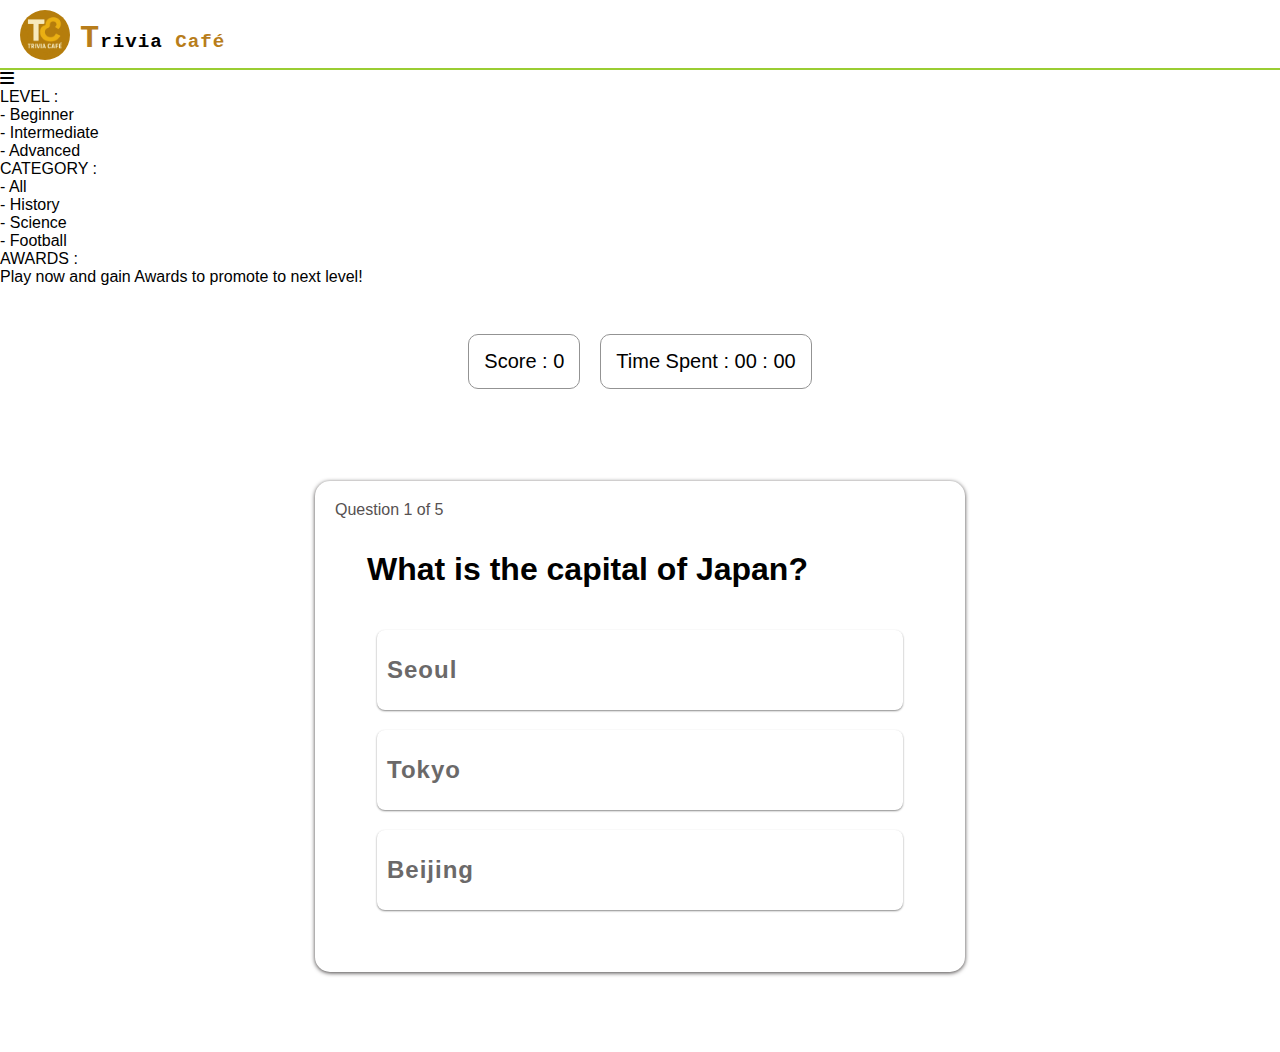
<file: index.html>
<!DOCTYPE html>
<html lang="en">
<head>
    <meta charset="UTF-8">
    <meta name="viewport" content="width=device-width, initial-scale=1.0">
    <meta name="author" content="Oumar Zeini">
    <title>Trivia Game</title>
    <link rel="icon" href="/images/logo.jpg">
    <link rel="stylesheet" href="https://cdnjs.cloudflare.com/ajax/libs/font-awesome/6.7.2/css/all.min.css"/>
    <link rel="stylesheet" href="/css/styles.css">
    <script defer type="module" src="/js/main.js"></script>
</head>
<body>

    <header>
        <nav>
            <ul>
                <li><img src="/images/logo.jpg" alt="app logo" class="logo_img"></li>
                <li><span class="big_letter">T</span>rivia <span class="brown">Café</span></li>
            </ul>
        </nav>


       <i id="menu_icon" class="fa-solid fa-bars menu_icon"></i>
        

    </header>

    <div id="menu_container" class="menu_container">

        <p class="level">LEVEL :</p>
            
                <ol class="level_options">
                    <li class="selected">- Beginner</li>
                    <li>- Intermediate</li>
                    <li>- Advanced</li>
                </ol>

        <p class="category">CATEGORY :</p>       

                <ol class="category_options">
                    <li class="selected">- All</li>
                    <li>- History</li>
                    <li>- Science</li>
                    <li>- Football</li>
                </ol>

        <p class="awards">AWARDS :</p>
            <div class="awards_container">
                <p>Play now and gain Awards to promote to next level!</p>
            </div>
        
    
     </div>
 
    <!-- <p class="deem mark">By Omar zeini</p> -->

    <main>
      

        <div class="score_Time_container ">
            <p id="displayScore" class="score score_time">Score : <span id="score_counter">0</span></p>
            <p id="time_counter" class="time score_time">Time Spent : 00 : 00</p>
        </div>

        <p id="feedback" class="feedback"></p>

        <section class="game_box">

            <p id="questionsCounter" class="questions-counter"></p>

            <h2 id="questionText" class="questions"></h2>

            <div id="questionsContainer" class="options_box"> 
            </div>
           
        </section>

        <section class="finalScore_box none">

        </section>
    </main>

    <div class="spacer"></div>

    
</body>
</html>
</file>
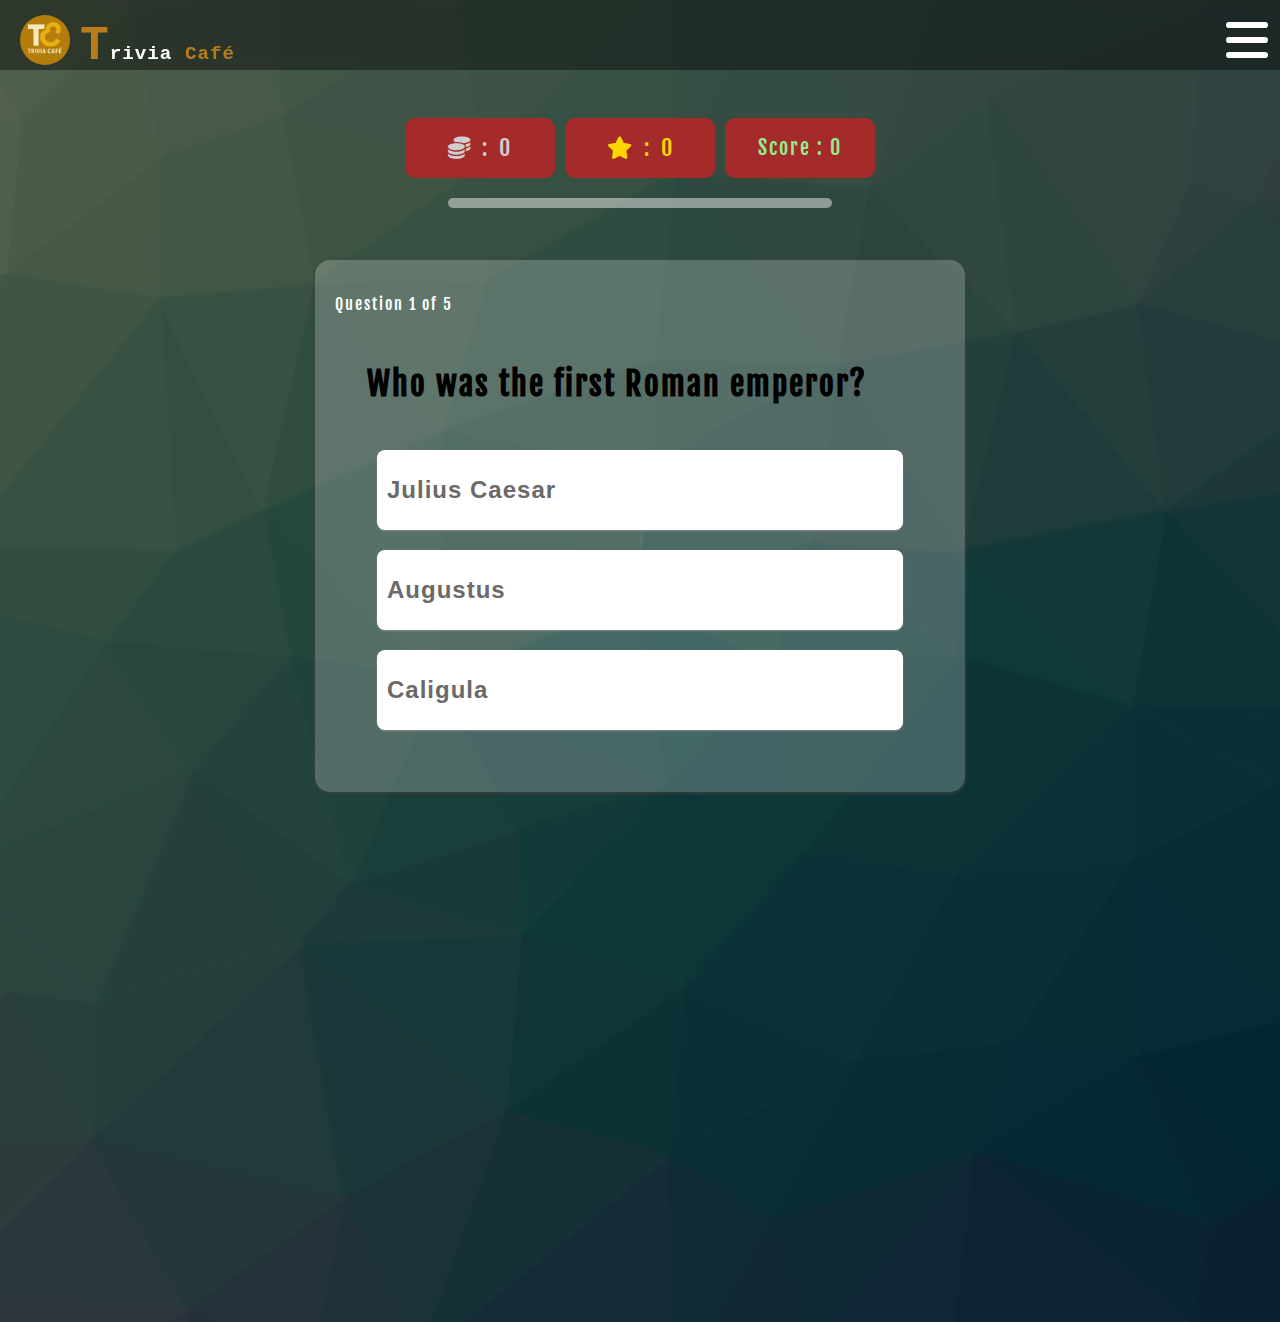
<file: play.html>
<!DOCTYPE html>
<html lang="en">
  <head>
    <meta charset="UTF-8" />
    <meta name="viewport" content="width=device-width, initial-scale=1.0" />
    <meta name="author" content="Oumar Zeini" />
    <title>Trivia Game</title>
    <link rel="icon" href="images/logo.jpg" />
    <link
      rel="stylesheet"
      href="https://cdnjs.cloudflare.com/ajax/libs/font-awesome/6.7.2/css/all.min.css"
    />
    <link rel="stylesheet" href="play.css" />
    <script defer type="module" src="main.js"></script>
  </head>
  <body id="body">
    <header>
      <nav>
        <ul>
          <li><img src="images/logo.jpg" alt="app logo" class="logo_img" /></li>
          <li>
            <span class="big_letter">T</span>rivia
            <span class="brown">Café</span>
          </li>
        </ul>
      </nav>

      <i id="menu_icon" class="fa-solid fa-bars menu_icon"></i>
    </header>

    <div id="menu_container" class="menu_container">
      <p class="level">LEVEL :</p>

      <ol class="level_options">
        <li id="beginnerLevel" class="selected">Beginner</li>
        <li id="interLevel">Intermediate</li>
        <li id="advancedLevel">Advanced</li>
      </ol>

      <p class="category">CATEGORY :</p>

      <ol class="category_options">
        <li id="all" class="selected">All</li>
        <li id="history">History</li>
        <li id="science">Science</li>
        <li id="football">Football</li>
      </ol>

      <p class="awards">AWARDS :</p>
      <div class="awards_container">
        <p>
          <span class="purple">Log In</span> or
          <span class="purple">Sign Up</span> to save your awards
        </p>
      </div>
    </div>

    <!-- <p class="deem mark">By Omar zeini</p> -->

    <main>
      <section class="game_bar">
        <div class="coins">
          <i class="fa-solid fa-coins"></i> :
          <p id="coins">0</p>
        </div>

        <div class="stars">
          <i class="fa-solid fa-star"></i> :
          <p id="stars">0</p>
        </div>

        <div class="score_Time_container">
          <p id="displayScore" class="score score_time">
            <span id="score_counter">Score : 0</span>
          </p>

          <!-- <p id="time_counter" class="time score_time">Time : 00 : 00</p> -->
        </div>
      </section>

      <!-- <p id="feedback" class="feedback"></p> -->

      <div id="perfect_round" class="perfect_round">
        <h2>
          Perfect Round 🫡 <br />
          One Star Awarded 🎊
        </h2>
        <i id="close_PR" class="fa-solid fa-square-xmark close_PR"></i>
      </div>

      <div class="progress_container">
        <div id="progress" class="progress"></div>
      </div>

      <section class="game_box">
        <p id="questionsCounter" class="questions-counter"></p>

        <h2 id="questionText" class="questions"></h2>

        <div id="questionsContainer" class="options_box"></div>
      </section>

      <section class="finalScore_box none"></section>
    </main>

    <div class="spacer"></div>
  </body>
</html>
</file>
<file: css/styles.css>
* {
    margin: 0;
    padding: 0;
    box-sizing: border-box;
}

/* || Utility */

.brown {
    color: #b87d1a;
}

.big_letter {
    font-size : 2rem;
    color:  #b87d1a; /*  #87d; */
}

.deem {
    color: rgb(226, 225, 225);
}

.mark {
    margin: 1rem;
    font-size: large;
    font-family: cursive;
}

.logo_img {
    height: 50px;
    width: 50px;
    border-radius: 50%;
}



/* || General */

body {
    min-height: 100vh;
    font-family: 'Segoe UI', Tahoma, Geneva, Verdana, sans-serif;
    background-color: white;
}

nav {
    width: 100%;
    height: 60px;
    border-bottom: 2px solid yellowgreen;
}

nav ul {
    position: relative;
    display: flex;
    align-items: center;
    list-style-type: none;
    margin-left: 20px;
    gap: 10px;
    margin-top: 10px;
    font-family: 'Courier New', Courier, monospace;
    font-weight: bold;
    letter-spacing: 1px;
    font-size: larger;
}

.contact {
    position: absolute;
    right: 20px;
}

.contact a {
    text-decoration: none;
    color: yellowgreen;
}


main {
    display: flex;
    justify-content: center;
    align-items: center;
    flex-direction: column;
    margin-top: 3rem;
    gap: 20px;
}

.title {
    font-family: system-ui;
    font-size: clamp(2rem, 4rem, 5rem);
    text-align: center;
}

.score_Time_container {
    display: flex;
    flex-flow: row wrap;
    justify-content: center;
    align-items: center;
    gap: 20px;
}

.score_time {
    font-size: clamp(14px, 20px, 2.2rem);
    padding: 15px;
    border: 1px solid rgb(147, 147, 147);
    border-radius: 10px;
}

.feedback {
    text-align: center;
    font-size: 1.5rem;
    letter-spacing: 1px;
    font-family: system-ui;
    font-weight: 500;
    padding: 10px;
    display: inline;
}

.game_box {
    height: fit-content;
    width: 650px;
    margin: 5rem;
    margin-top: 2rem;
    border-radius: 15px;
    box-shadow:  0  1px 4px rgb(67, 63, 63);
    padding: 20px;
}

.finalScore_box {
    height: fit-content;
    width: 650px;
    margin: 5rem;
    margin-top: 0;
    border-radius: 15px;
    box-shadow:  0  1px 4px rgb(67, 63, 63);
    padding: 20px;
    display: flex;
    justify-content: center;
    align-items: center;
    text-align: center;
}

.finalScoreHeader {
    color: #b87d1a;
    font-size: 2rem;
    display: flex;
    justify-content: center;
    align-items: center;
    flex-direction: column;
    padding: 10px;
    letter-spacing: 1px;
}



.playAgainBtn {
    font-size: 1.5rem;
    padding: 10px;
    box-shadow: 0 1px 2px rgb(138, 138, 138) ;
    border-radius: 8px;
    letter-spacing: 1px;
    font-weight: bold;
    color: rgb(255, 251, 229);
    cursor: pointer;
    border: none;
    background-color: limegreen;
    margin: 2rem;
}

.playAgainBtn:active {
    background-color: rgb(73, 204, 73);
    transform: scale(0.9);
}

.game_box ul {
    list-style-type: none;
}

.questions-counter {
    color: rgb(86, 81, 81);
}

.questions {
    margin: 2rem;
    font-size: 2rem;
}

.options_box {
    margin: 2rem;
    display: flex;
    flex-flow: column wrap;
}

.options {
    font-size: 1.5rem;
    padding: 10px;
    box-shadow: 0 1px 2px rgb(138, 138, 138) ;
    border-radius: 8px;
    margin: 10px;
    letter-spacing: 1px;
    font-weight: bold;
    color: rgb(107, 105, 105);
    cursor: pointer;
    border: none;
    min-width: 200px;
    min-height: 80px; 
    background-color: white;
    text-align: left;
}

.options:active {
    transform: scale(0.9);
}

.none {
    display: none;
}

.block{
    display: block;
}

/* Media Qeuries */

@media (max-width: 450px) {

    .title {
        font-size: 3rem;
    }
    .game_box {
        height: 400px;
        width: 300px;
        margin: 0;
        margin-top: 1rem;
    }

    .finalScore_box {
       height: fit-content;
       width: 270px;
    }

    .finalScore_box p {
        margin: 10px;
    }

    .questions-counter {
    color: rgb(86, 81, 81);
    }

    .questions {
        margin: 1rem;
        font-size: 1.2rem;
    }

    .options_box {
        margin: 1rem;
    }

    .options {
        font-size: 1rem;
        padding: 8px;
        margin-top: 1rem;
        box-shadow: 0 1px 2px rgb(138, 138, 138) ;
        border-radius: 8px;
        letter-spacing: 1px;
        font-weight: bold;
        color: rgb(107, 105, 105);
        min-width: 200px;
        min-height: 60px; 
    }

}
</file>
<file: play.css>
@import url('https://fonts.googleapis.com/css2?family=Alex+Brush&family=Dokdo&family=Eater&family=Emblema+One&family=Ephesis&family=Fjalla+One&family=Josefin+Sans:ital,wght@0,100..700;1,100..700&family=Kanit:ital,wght@0,100;0,200;0,300;0,400;0,500;0,600;0,700;0,800;0,900;1,100;1,200;1,300;1,400;1,500;1,600;1,700;1,800;1,900&family=Katibeh&family=Lobster&family=Nunito+Sans:ital,opsz,wght@0,6..12,200..1000;1,6..12,200..1000&family=Poppins:ital,wght@0,100;0,200;0,300;0,400;0,500;0,600;0,700;0,800;0,900;1,100;1,200;1,300;1,400;1,500;1,600;1,700;1,800;1,900&family=Prompt:ital,wght@0,100;0,200;0,300;0,400;0,500;0,600;0,700;0,800;0,900;1,100;1,200;1,300;1,400;1,500;1,600;1,700;1,800;1,900&family=Tangerine:wght@400;700&family=Yuji+Mai&display=swap');

* {
    margin: 0;
    padding: 0;
    box-sizing: border-box;
}

/* || Utility */
.purple {
    color: rgb(243, 102, 243);
}

.TC {
    font-size: 2rem;
}
.brown {
    color: #b87d1a;
}

.big_letter {
    font-size : 3rem;
    color:  #b87d1a; /*  #87d; */
}

.deem {
    color: rgb(226, 225, 225);
}

.mark {
    margin: 1rem;
    font-size: large;
    font-family: cursive;
}

.logo_img {
    height: 50px;
    width: 50px;
    border-radius: 50%;
    display: inline-block;
}

body::-webkit-scrollbar {
    display: none;
}

body.open_menu {
    overflow: hidden;
}

.spacer {
    height: 50vh;
}



/* || General */

html {
    background-image: url(images/coolBG.png);
    background-position: center;
    background-size: cover;
}

body {
    min-height: 100vh;
    font-family: "Fjalla One", sans-serif;
    background-color: white;
    letter-spacing: 2px;
    line-height: 3rem;
    background-color: rgba(0, 0, 0, 0.566);
    color: white;
    margin: 0;
}

header {
    background-color: rgba(0, 0, 0, 0.406);
    backdrop-filter: blur(5px);
    display: flex;
    justify-content: space-between;
    align-items: center;
    padding-top: 10px;
}


nav {
    width: 100%;
    height: 60px;
    padding-top: 5px;
}

nav ul {
    position: relative;
    display: flex;
    align-items: center;
    list-style-type: none;
    margin-left: 20px;
    gap: 10px;
    font-family: 'Courier New', Courier, monospace;
    font-weight: bold;
    letter-spacing: 1px;
    font-size: larger;
}

.menu_icon {
    font-size: 3rem;
    margin-right: 10px;
    cursor: pointer;
}


    .menu_container {
        background-color: rgba(0, 0, 0, 0.753);
        backdrop-filter: blur(5px);
        color: white;
        width: 0;
        max-height: 580px;
        display: flex;
        padding: 0;
        flex-direction: column;
        right: 0;
        position: absolute;
        font-family: system-ui;
        font-weight: 600;
        overflow: auto;
        transition: width 0.3s ease;
        border-bottom-left-radius: 15px;
    }

    .menu_container::-webkit-scrollbar {
        width: 6px;
        height: 10px;
    }

    .menu_container::-webkit-scrollbar-thumb {
        background-color: #b87d1a;
        border-radius: 4px;
    }

    


    .menu_container.open {
        width:400px;
        padding: 10px;
    }

    .awards_container {
        color: wheat;
        font-size: 1.5rem;
    }

    .menu_container ol {
        list-style-type: none;
        display: flex;
        flex-flow: column nowrap;
        gap: 10px;
        color: wheat;
    }

    .level, .category, .awards {
        font-size: 2.5rem;
        margin: 8px;
        font-weight: 600;
    }

    .category, .awards {
        margin-top: 2rem;
    }

    .menu_container ol li {
        /* border-bottom: 1px solid #b87d1a; */
        font-size: 22px;
        padding: 10px;
        border: 1px solid #b87d1a;
        border-radius: 10px;
        cursor: pointer;
    }

    .menu_container ol li:active {
        transform: scale(0.9);
    }

.selected {
    color: #e8980d;
}

main {
    display: flex;
    justify-content: center;
    align-items: center;
    flex-direction: column;
    margin-top: 3rem;
    gap: 20px;
    /* animation: fadeIn 1s ease-in-out; */
}

@keyframes fadeIn {
    from{
        opacity: 0;
    }
    to {
        opacity: 1;
    }
}

.title {
    font-family: system-ui;
    font-size: clamp(2rem, 4rem, 5rem);
    text-align: center;
}

/* MAIN AREA */

.game_bar {
    display: flex;
    align-items: center;
    flex-direction: row;
    gap: 10px;
}

.coins, .stars {
    height: 60px;
    width: 150px;
    background-color: brown;
    top: 100px;
    left: 10px;
    border-radius: 10px;
    color: rgb(211, 206, 206);
    display: flex;
    justify-content: center;
    align-items: center;
    font-size: 1.4rem;
    gap: 10px;
}

.stars {
    top: 170px;
    background-color: brown;
    color: gold;
}

.score_Time_container {
    display: flex;
    flex-flow: row wrap;
    justify-content: center;
    align-items: center;
    gap: 20px;
}

.score_time {
    height: 60px;
    width: 150px;
    font-size: clamp(14px, 20px, 2.2rem);
    padding: 10px;
    background-color: brown;
    color: lightgreen;
    border-radius: 10px;
    display: grid;
    place-content: center;
}

.perfect_round {
    width: 0;
    height: 200px;
    background-color: green;
    display: flex;
    align-items: center;
    justify-content: space-around;
    position: absolute;
    padding: 0;
    top: 100px;
    left: 0;
    font-family: monospace;
    font-size: 1.5rem;
    border-radius: 10px;
    animation: BGeffect 3s ease-in-out infinite alternate-reverse;
    overflow: hidden;
    transition: width 0.4s ease;
}

.openPR {
    width: 50%;
    padding: 20px;
}

.close_PR {
    font-size: 3rem;
    cursor: pointer;
}

@keyframes BGeffect {
    10% {
        background-color: green;
    }
    50% {
        background-color: rgb(176, 55, 55);
    }
    90% {
        background-color: rgb(144, 144, 25);
    }
}

.progress_container {
    width: 30%;
    height: 10px;
    background-color: rgba(255, 255, 255, 0.459);
    margin: auto;
    border-radius: 10px;
}

.progress {
    width: 0;
    height: 100%;
    background-color: purple;
    border-radius: 10px;
    transition: width 0.3s ease;
}

.feedback {
    text-align: center;
    font-size: 1.5rem;
    letter-spacing: 1px;
    font-family: system-ui;
    font-weight: 500;
    padding: 10px;
    display: inline;
}

.game_box {
    height: fit-content;
    width: 650px;
    margin: 5rem;
    margin-top: 2rem;
    border-radius: 15px;
    box-shadow:  0  1px 4px rgb(67, 63, 63);
    padding: 20px;
    background-color: rgba(255, 255, 255, 0.222);
}


.finalScore_box {
    height: fit-content;
    width: 650px;
    margin: 5rem;
    margin-top: 0;
    border-radius: 15px;
    box-shadow:  0  1px 4px rgb(67, 63, 63);
    padding: 20px;
    display: flex;
    justify-content: center;
    align-items: center;
    text-align: center;
    background-color:rgba(255, 255, 255, 0.222);
;
}

.finalScoreHeader {
    color: wheat;
    font-size: 2rem;
    display: flex;
    justify-content: center;
    align-items: center;
    flex-direction: column;
    padding: 10px;
    letter-spacing: 1px;
}



.playAgainBtn {
    font-size: 1.5rem;
    padding: 10px;
    box-shadow: 0 1px 2px rgb(138, 138, 138) ;
    border-radius: 8px;
    letter-spacing: 1px;
    font-weight: bold;
    color: rgb(255, 251, 229);
    cursor: pointer;
    border: none;
    background-color: limegreen;
    margin: 2rem;
}

.playAgainBtn:active {
    background-color: rgb(73, 204, 73);
    transform: scale(0.9);
}

.game_box ul {
    list-style-type: none;
}

.questions-counter {
    color: rgb(255, 255, 255);
}

.questions {
    margin: 2rem;
    font-size: 2rem;
    color:black;
}

.options_box {
    margin: 2rem;
    display: flex;
    flex-flow: column wrap;
}

.options {
    font-size: 1.5rem;
    padding: 10px;
    box-shadow: 0 1px 2px rgb(138, 138, 138) ;
    border-radius: 8px;
    margin: 10px;
    letter-spacing: 1px;
    font-weight: bold;
    color: rgb(107, 105, 105);
    cursor: pointer;
    border: none;
    min-width: 200px;
    min-height: 80px; 
    background-color: white;
    text-align: left;
}

.options:active {
    transform: scale(0.9);
}

.none {
    display: none;
}

.block{
    display: block;
}



/* IPADS */

@media (max-width: 800px) {
    .progress_container{
        width: 60%;
    }
}

/* Media Qeuries | MOBILE DEVICES */

@media (max-width: 450px) {

    ::-webkit-scrollbar{
        display: none;
    }
   
    .big_letter{
        font-size: 2rem;
    }

    body {
      letter-spacing: 1px;
      line-height: 1.5rem;
    }

    header{
        background-color: rgba(0, 0, 0, 0.406);
        backdrop-filter: blur(5px);
        display: flex;
        justify-content: space-between;
        align-items: center;
        padding-top: 10px;
    }

    .awards_container {
        font-size: 1.2rem;
    }

    

    .menu_container {
        background-color: rgba(0, 0, 0, 0.753);
        backdrop-filter: blur(5px);
        color: white;
        width: 0;
        height: 600px;
        display: flex;
        padding: 0;
        flex-direction: column;
        right: 0;
        position: absolute;
        font-family: system-ui;
        font-weight: 600;
        overflow: scroll;
        transition: width 0.3s ease;
        border-bottom-right-radius: 0;
        border-bottom-left-radius: 0;

    }

     .menu_container::-webkit-scrollbar {
       display: none;
    }


    .menu_container.open {
        width:100%;
        padding: 10px;
    }

    .awards_container {
        color: wheat;
    }

    .menu_container ol {
        list-style-type: none;
        display: flex;
        flex-flow: column nowrap;
        gap: 10px;
        color: wheat;
    }

    .level, .category, .awards {
        font-size: 20px;
        margin: 8px;
        font-weight: 600;
    }

    .category, .awards {
        margin-top: 2rem;
    }

    .menu_container ol li {
        border-bottom: 1px solid #b87d1a;
        font-size: 18px;
    }

    .selected {
        color: #e8980d;
        
    }


    .title {
        font-size: 3rem;
    }

    .coins, .stars {
        height: 40px;
        width: 100px;
        top: 80px;
        font-size: 1.1rem;
    }

    .stars {
        left: 110px;
    }

    .perfect_round {
        width: 0;
        height: 100px;
        background-color: green;
        display: flex;
        align-items: center;
        justify-content: space-around;
        position: absolute;
        padding: 0;
        top: 70px;
        left: 0;
        font-family: monospace;
        font-size:1rem;
        border-radius: 10px;
        animation: BGeffect 3s ease-in-out infinite alternate-reverse;
        overflow: hidden;
        transition: width 0.4s ease;
    }

    .openPR {
        width: 100%;
    }

    .close_PR {
        font-size: 2rem;
    }

    .progress_container {
        width: 60%;
    }

    /* .progress_container {
        width: 50%;
        height: 10px;
        background-color: rgba(255, 255, 255, 0.459);
        margin: auto;
        border-radius: 10px;
    } */

    .score_Time_container {
        top: 80px;
        right: 10px;
        gap: 5px;
    }

    .game_bar {
        flex-flow: row wrap;
        gap: 10px;
    }

    .score_time {
        height: 40px;
        width: 90px;
        font-size: 1rem;
        padding: 10px;
        background-color: brown;
        color: lightgreen;
        border-radius: 10px;
    }


    .game_box {
        height: 480px;
        width: 300px;
        margin: 0;
        margin-top: 1rem;
    }

    .finalScore_box {
       height: fit-content;
       width: 270px;
       line-height: 40px;
    }

    .finalScore_box p {
        margin: 10px;
    }

    .questions-counter {
    color: rgba(248, 211, 211, 0.677);
    }

    .questions {
        margin: 1rem;
        font-size: 1.5rem;
        color:rgb(248, 211, 211);
        line-height: 33px;
    }

    .options_box {
        margin: 1rem;
    }

    .options {
        font-size: 1rem;
        padding: 8px;
        margin-top: 1rem;
        box-shadow: 0 1px 2px rgb(138, 138, 138) ;
        border-radius: 8px;
        letter-spacing: 1px;
        font-weight: bold;
        color: rgb(107, 105, 105);
        min-width: 200px;
        min-height: 60px; 
    }

    .options:active {
        -webkit-transform : scale(0.9);
        transform: scale(0.9);
    }

    .none {
        display: none;
    }

    .block {
        display: block;
    }

}
</file>
